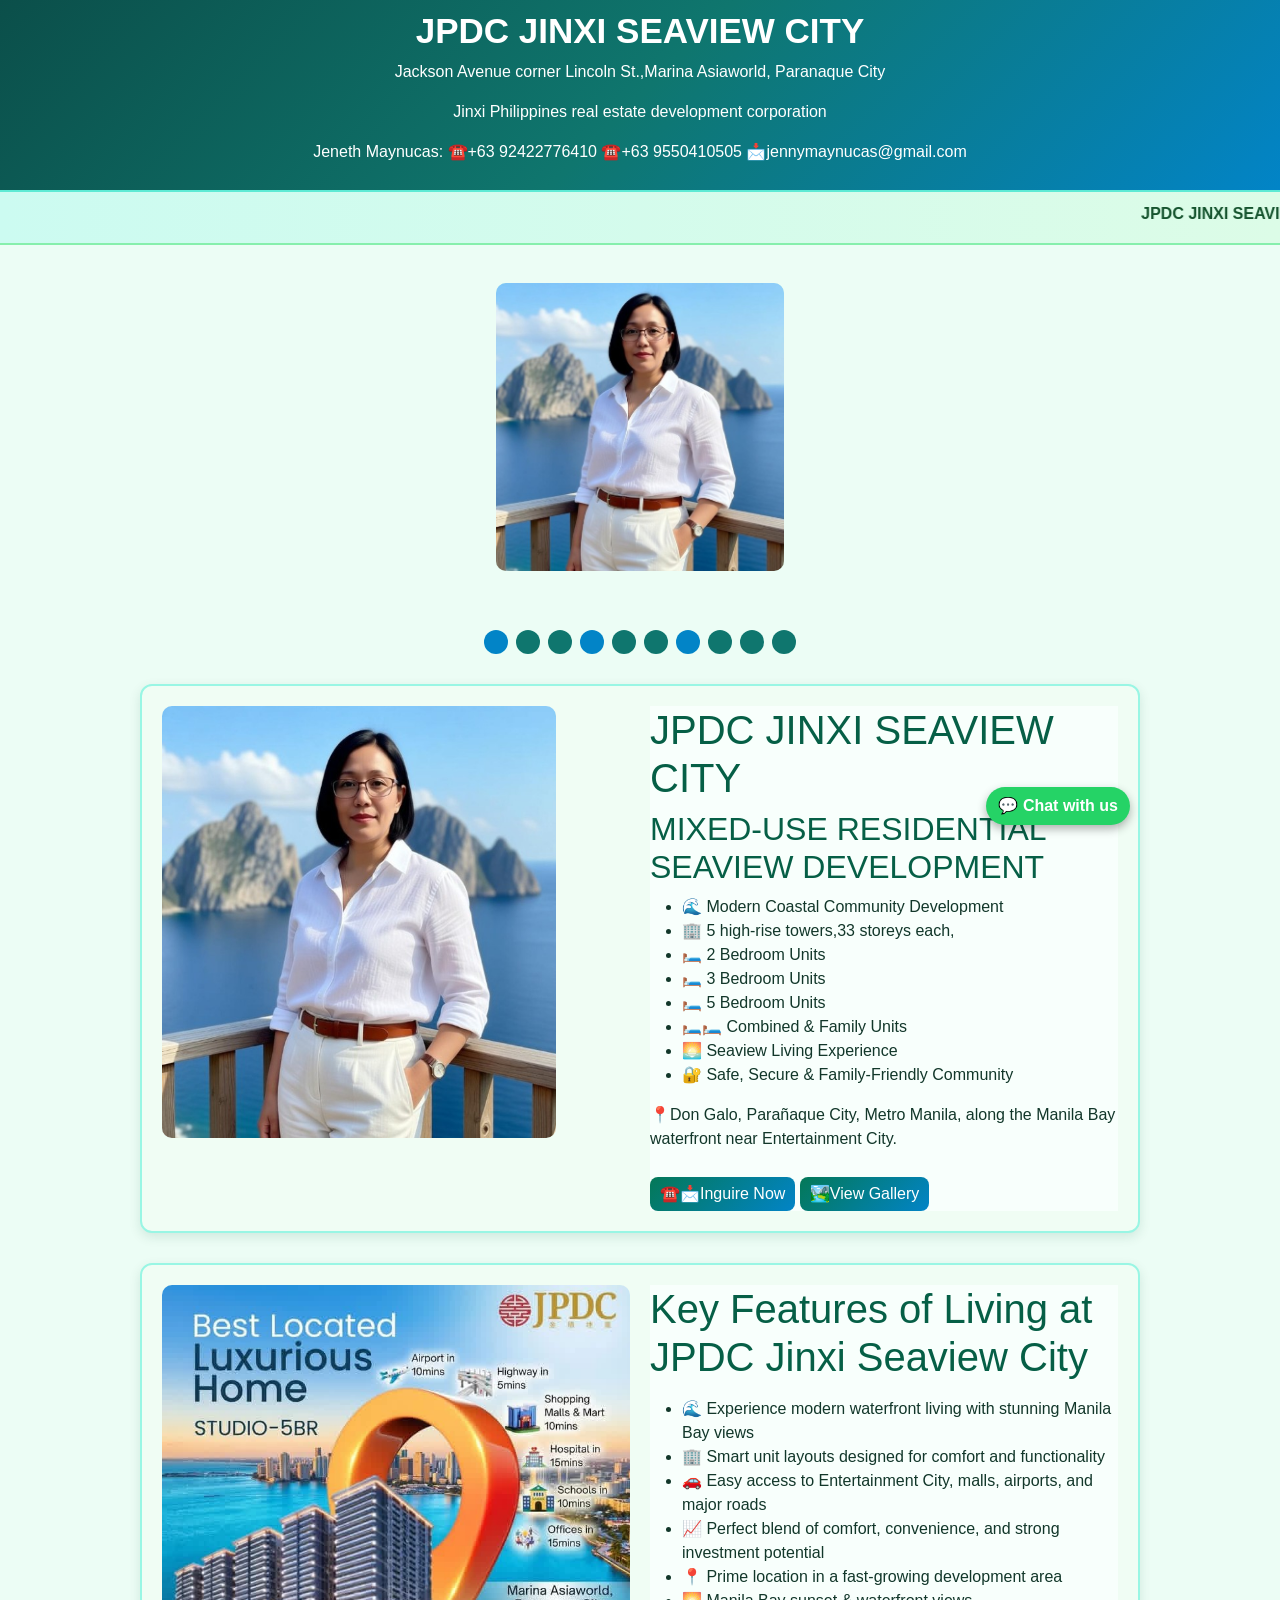
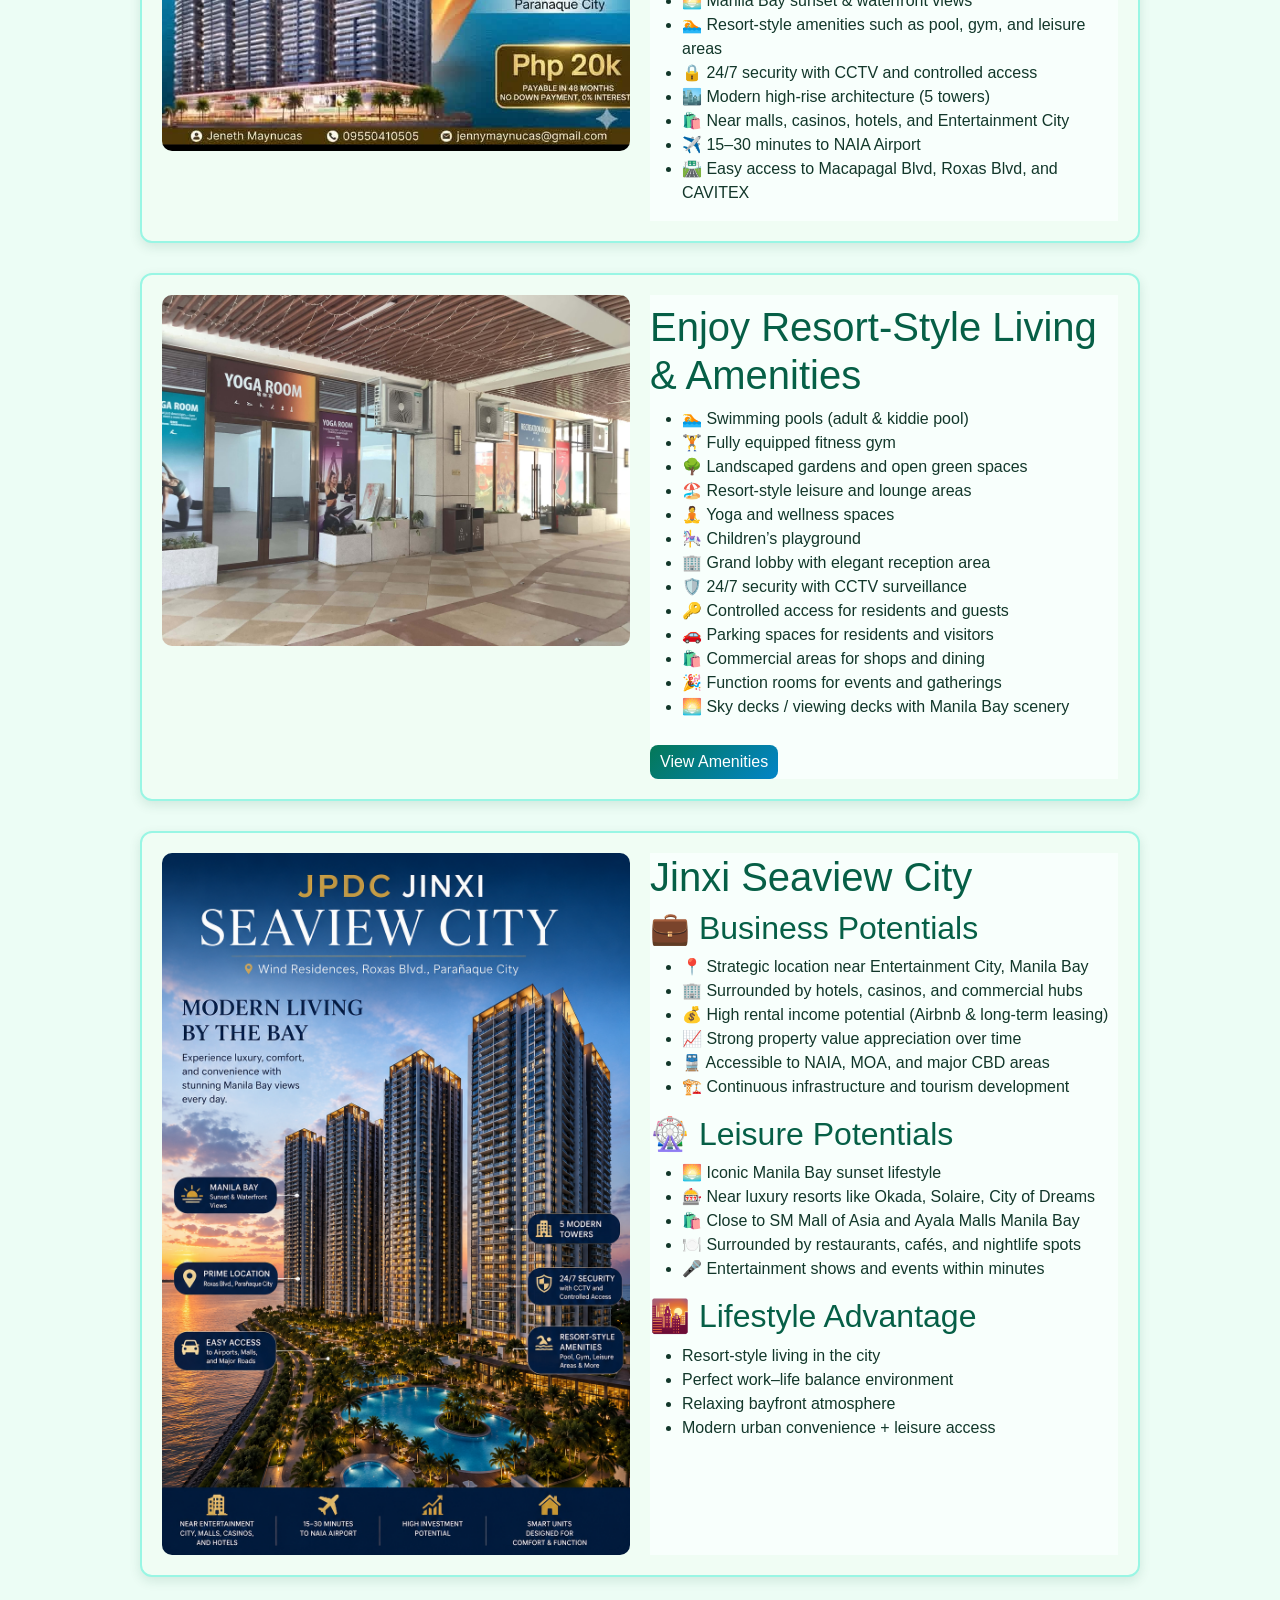
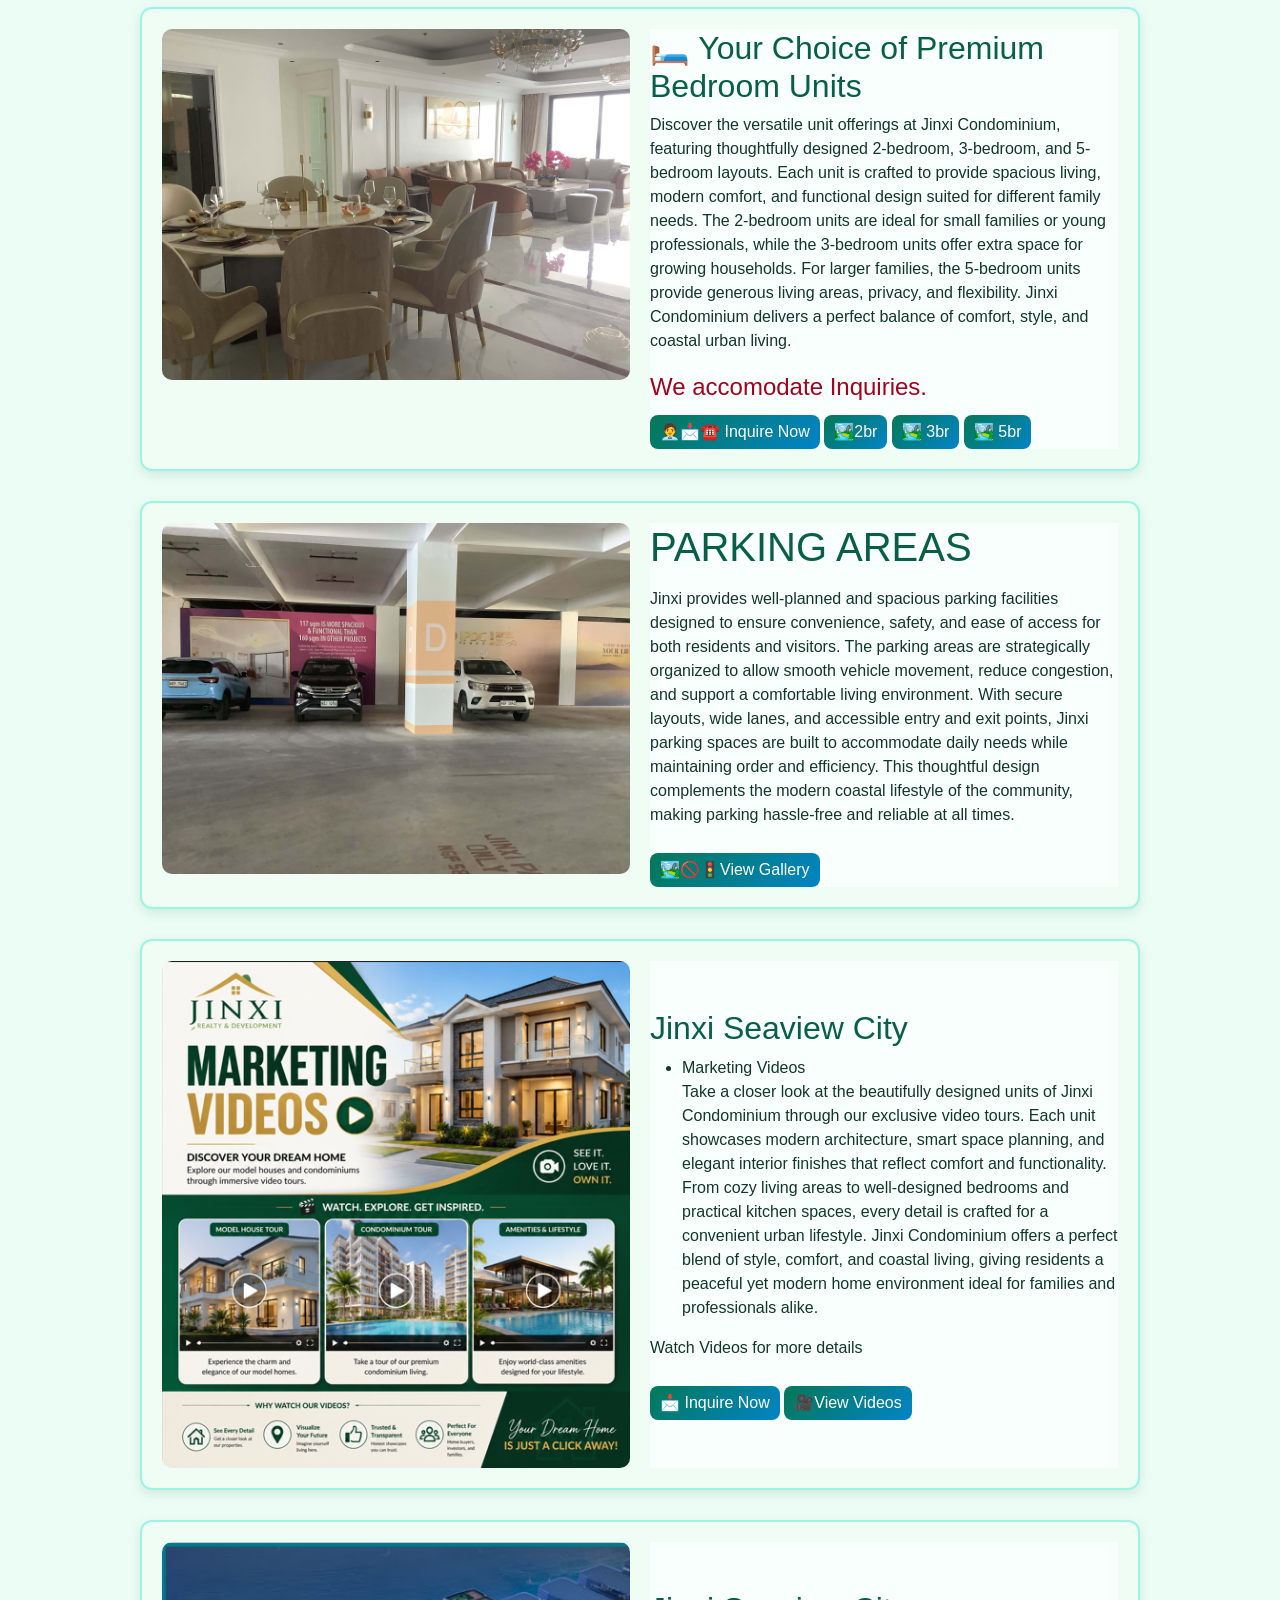
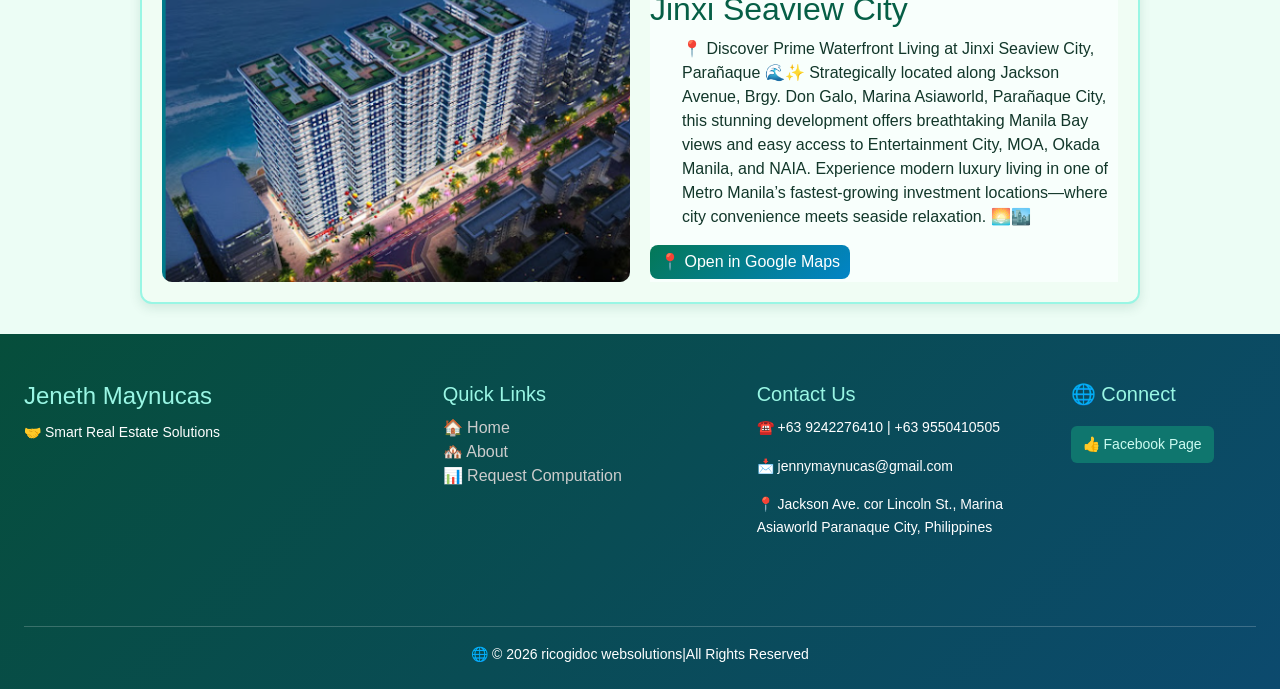
<file: index.html>
<!DOCTYPE html>
<html lang="en">

<head>
  <meta charset="UTF-8">
  <meta name="viewport" content="width=device-width, initial-scale=1.0">
  <title>JPDC JINXI SEAVIEW CITY</title>
  <meta name="description" content=" JPDC JINXI SEAVIEW CITY offers luxurious and modern condominium living with convenient access to schools, shopping malls, business centers, and major transport hubs.">
  <link href="https://cdn.jsdelivr.net/npm/bootstrap@5.3.0-alpha3/dist/css/bootstrap.min.css" rel="stylesheet"
    integrity="sha384-KK94CHFLLe+nY2dmCWGMq91rCGa5gtU4mk92HdvYe+M/SXH301p5ILy+dN9+nJOZ" crossorigin="anonymous">
  <!-- <link rel="stylesheet" href="./css/realty.css"> -->
  <link rel="stylesheet" href="./css/style.css">
  <link rel="preconnect" href="https://fonts.googleapis.com">
  <link rel="preconnect" href="https://fonts.gstatic.com" crossorigin>
  <link href="https://fonts.googleapis.com/css2?family=Libre+Baskerville:ital,wght@0,400..700;1,400..700&display=swap"
    rel="stylesheet">   
  <link href="https://fonts.googleapis.com/css2?family=Poppins:wght@300;400;600;700&display=swap" rel="stylesheet">
  <meta name="google-site-verification" content="2KJB1r6Ldr3nHKl6cuxeHVpYw_HBwt0GI1L3EmD-E-8" />

  <title>JPDC Jinxi Seaview City | Modern Condo Living</title>
<meta name="description" content="JPDC Jinxi Seaview City offers luxurious and modern condominium living near schools, malls, and transport hubs.">
<meta name="keywords" content="JPDC Jinxi Seaview City, condo in Marina Asiaworld Paranaque City, Philippines, Luxury, modern condo living">

<meta name="robots" content="index, follow">

</head>
<script>
  function toggleSections() {
    document.querySelector("header").classList.toggle("hide-section");
    document.querySelector("#promobutton").classList.toggle("hide-section");
  }
</script>

<body>
  <header>
    <h1 style="color: white; font-weight: bold;"><b>JPDC JINXI SEAVIEW CITY</b></h1>
    <p>Jackson Avenue corner Lincoln St.,Marina Asiaworld, Paranaque City</p>
    <p>Jinxi Philippines real estate development corporation</p>
    <p>Jeneth Maynucas: ☎️+63 92422776410 ☎️+63 9550410505  📩jennymaynucas@gmail.com</p>
  </header>

<div class="marquee">

  <marquee behavior="scroll" direction="left" scrollamount="6">

    <strong>JPDC JINXI SEAVIEW CITY</strong> — A modern coastal community thoughtfully designed for comfort, elegance, and luxury living by the sea.|

    📍 Strategically Located Near Major Roads, Commercial Areas & Essential Establishments |

    🛏️🏢 Beautifully designed and elegantly crafted units — perfect for growing families, smart investors, and modern lifestyle living. |

    🌅 Enjoy Relaxing Seaview Environment with Fresh Air & Peaceful Community Living |

    🛍️ Accessible to Schools, Markets, Transport Hubs, Churches & Business Centers |

    🚧 Fast-Growing Development Area with High Investment Potential |

    🔐 Safe, Secure & Family-Friendly Neighborhood with Future Community Amenities |

    🏙️ Ideal for those who want to enjoy a premium lifestyle — perfect for foreign investors, affluent buyers, OFWs, professionals, employees, and property investors seeking comfort, prestige, and long-term value.|

    📲 Reserve Your Future Home Today and Experience Coastal Living at JPDC JINXI SEAVIEW CITY

  </marquee>

</div>
    <!-- <nav>
      <a href="promo.html" class="inquire-btn" id="prmwbsaving">🌟PROMO W/BIG SAVINGS💰</a>
      <a href="video.html" class="inquire-btn">📹 Property Videos</a>
      <a href="contact.html" class="inquire-btn">📩 ☎️Contact Us</a>
    </nav> -->
  </div>

  <!-- <nav>
    <a href="promo.html" class="inquire-btn" id="prmwbsaving">🌟PROMO W/BIG SAVINGS💰</a>
    <a href="video.html" class="inquire-btn">📹 Property Videos</a>
    <a href="contact.html" class="inquire-btn">📩 ☎️Contact Us</a>
  </nav> -->

    <!-- ==============paragraph================= -->


    <div class="carousel-container">
      <a href="aguirre.html">
      <div class="carousel-track">   
        <img src="./pics/jenjen.jpg" class="slide">
        <img src="./pics/room.jpg" class="slide">
        <img src="./pics/1.jpg" class="slide">
        <img src="./pics/2.jpg" class="slide">
        <img src="./pics/3.jpg" class="slide">
        <img src="./pics/4.jpg" class="slide">
        <img src="./pics/5.jpg" class="slide">
        <img src="./pics/6.jpg" class="slide">
        <img src="./pics/jinxi 1.png" class="slide">
        <img src="./amenities/3.jpg" class="slide">
      </div>
      </a>
    </div>
    <!-- <div class="carousel-container">
      <div class="carousel-track">
        <img src="./k5.png" class="slide">
        <img src="./phirst.png" class="slide">
        <img src="./victoria/vc1.png" class="slide">
        <img src="./zelia/houseimage.png" class="slide">
        <img src="./westgov1&2/harris 1.png" class="slide">
        <img src="./liora/liora.jpg" class="slide">
        <img src="./kat5/k1.png" class="slide">
        <img src="./verdiana/1.jpg" class="slide">
        <img src="./paseoverde/1.png" class="slide">
  
          <a href="promo.html">
            <img src="your-image.jpg" alt="Promo">
          </a>
    
      </div>     
     </div>
     -->     
    
    <div class="toggle-switch">
      <button onclick="goToSlide(0)" class="dot active"></button>
      <button onclick="goToSlide(1)" class="dot"></button>
      <button onclick="goToSlide(2)" class="dot"></button>
      <button onclick="goToSlide(3)" class="dot active"></button>
      <button onclick="goToSlide(4)" class="dot"></button>
      <button onclick="goToSlide(5)" class="dot"></button>
      <button onclick="goToSlide(6)" class="dot active"></button>
      <button onclick="goToSlide(7)" class="dot"></button>
      <button onclick="goToSlide(8)" class="dot"></button>
      <button onclick="goToSlide(9)" class="dot"></button>
      
    </div>
    
      <!-- TOGGLE SWITCH / DOTS BELOW -->
      <!-- <div class="toggle-switch">
        <button onclick="showSlide(0)" class="dot active"></button>
        <button onclick="showSlide(1)" class="dot"></button>
        <button onclick="showSlide(2)" class="dot"></button>
      </div>
    </div> -->
<!-- ==============java=================== -->
    <!-- ============== JAVASCRIPT ============== -->
    
          <script>
              document.addEventListener("DOMContentLoaded", function () {

                let index = 0;
              const track = document.querySelector(".carousel-track");
              const slides = document.querySelectorAll(".slide");
              const dots = document.querySelectorAll(".dot");

              function update() {
                track.style.transform = `translateX(-${index * 100}%)`;

        dots.forEach(d => d.classList.remove("active"));
              dots[index].classList.add("active");
    }

              window.goToSlide = function(i) {
                index = i;
              update();
    }

    setInterval(() => {
                index++;
        if (index >= slides.length) index = 0;
              update();
    }, 3000);

});
</script>
  
<style>
<!-- ======================================= -->

/* Hide Header and Nav Smoothly */
header,
#promobutton {
  max-height: 500px;
  opacity: 1;
  overflow: hidden;
  transition: all 0.5s ease;
}

/* HEADER OCEAN + FOREST */
header {
  background: linear-gradient(135deg, #0b4f4a, #0f766e, #0284c7);
  color: white;
}

/* NAVIGATION */
#promobutton {
  background: #14532d;
}

/* BODY */
body {
  background: #ecfdf5;
  color: #12372a;
}

/* PROPERTY CONTAINERS */
.property-container {
  background: #f0fdf4;
  border: 2px solid #99f6e4;
  box-shadow: 0 4px 12px rgba(0, 80, 60, 0.12);
}

/* PROPERTY DETAILS */
.property-details {
  background: #f8fffc;
  color: #12372a;
}

.property-details h1,
.property-details h2 {
  color: #065f46;
}

/* LINKS / BUTTONS */
.inquire-btn {
  background: linear-gradient(135deg, #047857, #0284c7);
  color: white;
  border: none;
}

.inquire-btn:hover {
  background: linear-gradient(135deg, #065f46, #0369a1);
  color: white;
}

/* MARQUEE */
.marquee {
  background: linear-gradient(to right, #ccfbf1, #dcfce7);
  color: #14532d;
  border-top: 2px solid #5eead4;
  border-bottom: 2px solid #86efac;
}

/* CAROUSEL */
.carousel-container {
  background: #d1fae5;
}

/* DOTS */
.dot {
  background: #0f766e;
}

.dot.active {
  background: #0284c7;
}

/* HERO SECTION */
.hero {
  background: linear-gradient(rgba(6, 95, 70, 0.7),
      rgba(2, 132, 199, 0.7));
  color: white;
}

/* FOOTER */
.footer-dark {
  background: linear-gradient(135deg, #064e3b, #0c4a6e);
  color: white;
}

.footer-dark h4,
.footer-dark h5 {
  color: #99f6e4;
}

.footer-dark a {
  color: #ccfbf1;
}

.footer-dark a:hover {
  color: #ffffff;
}

/* SOCIAL BUTTON */
.social-btn {
  background: #0f766e;
  color: white;
}

.social-btn:hover {
  background: #0284c7;
}

/* TOGGLE BUTTON */
.toggle-btn {
  background: #14532d;
  color: white;
}

.toggle-btn:hover {
  background: #0284c7;
}

/* Hidden State */
.hide-section {
  max-height: 0;
  opacity: 0;
  padding: 0 !important;
  margin: 0 !important;
}


<!-- ========================================== -->

/* Hide Header and Nav Smoothly */
header,
#promobutton {
  max-height: 500px;
  opacity: 1;
  overflow: hidden;
  transition: all 0.5s ease;
}

/* Hidden State */
.hide-section {
  max-height: 0;
  opacity: 0;
  padding: 0 !important;
  margin: 0 !important;
}

/* Toggle Button */
.toggle-btn {
  position: fixed;
  top: 10px;
  right: 10px;
  background: #1e3a8a;
  color: white;
  border: none;
  padding: 10px 15px;
  border-radius: 8px;
  cursor: pointer;
  z-index: 9999;
  font-weight: bold;
}

.toggle-btn:hover {
  background: #2563eb;
} 

<!-- ✅ FIXED STYLE INCLUDING WHATSAPP -->

    header,
    #promobutton {
      max-height: 500px;
      opacity: 1;
      overflow: hidden;
      transition: all 0.5s ease;
    }

    .hide-section {
      max-height: 0;
      opacity: 0;
      padding: 0 !important;
      margin: 0 !important;
    }

    .toggle-btn {
      position: fixed;
      top: 10px;
      right: 10px;
      background: #1e3a8a;
      color: white;
      border: none;
      padding: 10px 15px;
      border-radius: 8px;
      cursor: pointer;
      z-index: 9999;
      font-weight: bold;
    }

    .toggle-btn:hover {
      background: #2563eb;
    }

    /* ✅ WHATSAPP FIX */
    .chat-btn {
      position: fixed;
      bottom: 75px;
      right: 150px;
      background: #25D366;
      color: white;
      padding: 7px 12px;
      border-radius: 50px;
      font-weight: bold;
      text-decoration: none;
      z-index: 99999;
      box-shadow: 0 4px 10px rgba(0, 0, 0, 0.3);
    }

    .chat-btn:hover {
      background: #1ebe5d;
    }
<!-- ==================whatsApp======= -->

  </style>
    
    

    <!-- ================Java use to run slide==================== -->
        

      <!-- PROPERTY 1 -->
      <div id="property-list" class="property-container">
        <div class="property-image">
          <!-- <img src="./pics/jenn2.png" alt="Property 1"> -->
          <img src="./pics/jenjen.jpg" style="width:4.1in; height:4.5in;" alt="Property 1">
        </div>
        <div class="property-details">
            <h1>JPDC JINXI SEAVIEW CITY</h1>            
            <h2>MIXED-USE RESIDENTIAL SEAVIEW DEVELOPMENT</h2>            
            <ul>
              <li>🌊 Modern Coastal Community Development</li>
              <li>🏢 5 high-rise towers,33 storeys each,</li>
              <li>🛏️ 2 Bedroom Units</li>
              <li>🛏️ 3 Bedroom Units</li>
              <li>🛏️ 5 Bedroom Units</li>
              <li>🛏️🛏️ Combined & Family Units</li>
              <li>🌅 Seaview Living Experience</li>
              <li>🔐 Safe, Secure & Family-Friendly Community</li>
            </ul>
          <p class="description">📍Don Galo, Parañaque City, Metro Manila, along the Manila Bay waterfront near Entertainment City.</p>
          <a href="contact.html" class="inquire-btn">☎️📩Inguire Now</a>
          <a href="gallery.html" class="inquire-btn">🏞️View Gallery</a>
        </div>
      </div>  

      <!-- =======1A PROPERTY ======= -->
       <div id="property-list" class="property-container">       
        <div class="property-image">
          <img src="./pics/6.jpg" alt="Property 1">
        </div>
        <div class="property-details">

    <h1>Key Features of Living at JPDC Jinxi Seaview City</h1>
    
    <p>
      <ul>
        <li>🌊 Experience modern waterfront living with stunning Manila Bay views</li>
        <li>🏢 Smart unit layouts designed for comfort and functionality</li>
        <li>🚗 Easy access to Entertainment City, malls, airports, and major roads</li>
        <li>📈 Perfect blend of comfort, convenience, and strong investment potential</li>
        <li>📍 Prime location in a fast-growing development area</li>
        <li>🌅 Manila Bay sunset & waterfront views</li>
        <li>🏊 Resort-style amenities such as pool, gym, and leisure areas</li>
        <li>🔒 24/7 security with CCTV and controlled access</li>
        <li>🏙️ Modern high-rise architecture (5 towers)</li>
        <li>🛍️ Near malls, casinos, hotels, and Entertainment City</li>
        <li>✈️ 15–30 minutes to NAIA Airport</li>
        <li>🛣️ Easy access to Macapagal Blvd, Roxas Blvd, and CAVITEX</li>
      </ul>
    </p>
        </div>
      </div>
      
    
      <!-- PROPERTY 2 -->
      <div class="property-container">
        <div class="property-image">
          <img src="./amenities/3.jpg" alt="Property 2">
        </div>
        <div class="property-details">
          <h1><h1>Enjoy Resort-Style Living & Amenities</h1></h1> 
          <ul class="amenities">
            <li>🏊 Swimming pools (adult & kiddie pool)</li>
            <li>🏋️ Fully equipped fitness gym</li>
            <li>🌳 Landscaped gardens and open green spaces</li>
            <li>🏖️ Resort-style leisure and lounge areas</li>
            <li>🧘 Yoga and wellness spaces</li>
            <li>🎠 Children’s playground</li>
            <li>🏢 Grand lobby with elegant reception area</li>
            <li>🛡️ 24/7 security with CCTV surveillance</li>
            <li>🔑 Controlled access for residents and guests</li>
            <li>🚗 Parking spaces for residents and visitors</li>
            <li>🛍️ Commercial areas for shops and dining</li>
            <li>🎉 Function rooms for events and gatherings</li>
            <li>🌅 Sky decks / viewing decks with Manila Bay scenery</li>
          </ul>
        <a href="amenities1.html" class="inquire-btn">View Amenities</a>
        </div>
      </div>
    
      <!-- PROPERTY 4 -->
      <div class="property-container">
        <div class="property-image">
          <img src="./pics/jinxi 1.png" alt="Property 2">
        </div>
        <div class="property-details">
          <h1>Jinxi Seaview City</h1>
          
          <h2>💼 Business Potentials</h2>
          <ul>
            <li>📍 Strategic location near Entertainment City, Manila Bay</li>
            <li>🏢 Surrounded by hotels, casinos, and commercial hubs</li>
            <li>💰 High rental income potential (Airbnb & long-term leasing)</li>
            <li>📈 Strong property value appreciation over time</li>
            <li>🚆 Accessible to NAIA, MOA, and major CBD areas</li>
            <li>🏗️ Continuous infrastructure and tourism development</li>
          </ul>
          
          <h2>🎡 Leisure Potentials</h2>
          <ul>
            <li>🌅 Iconic Manila Bay sunset lifestyle</li>
            <li>🎰 Near luxury resorts like Okada, Solaire, City of Dreams</li>
            <li>🛍️ Close to SM Mall of Asia and Ayala Malls Manila Bay</li>
            <li>🍽️ Surrounded by restaurants, cafés, and nightlife spots</li>
            <li>🎤 Entertainment shows and events within minutes</li>
          </ul>
          
          <h2>🌇 Lifestyle Advantage</h2>
          <ul>
            <li>Resort-style living in the city</li>
            <li>Perfect work–life balance environment</li>
            <li>Relaxing bayfront atmosphere</li>
            <li>Modern urban convenience + leisure access</li>
          </ul>
        </div>
      </div>
     
      <!-- PROPERTY 8 -->
        <div class="property-container">
        <div class="property-image">
          <img src="./5br/6.jpg" alt="Property 7">
        </div>
        <div class="property-details">
          <h2>🛏️ Your Choice of Premium Bedroom Units</h2>
          <p>
            Discover the versatile unit offerings at Jinxi Condominium, featuring thoughtfully designed 2-bedroom, 3-bedroom, and
            5-bedroom layouts. Each unit is crafted to provide spacious living, modern comfort, and functional design suited for
            different family needs. The 2-bedroom units are ideal for small families or young professionals, while the 3-bedroom
            units offer extra space for growing households. For larger families, the 5-bedroom units provide generous living
            areas, privacy, and flexibility. Jinxi Condominium delivers a perfect balance of comfort, style, and coastal urban
            living.
          </p>


          <p class="description" style="color: #a10320; font-size:x-large; margin: 0%;">We accomodate Inquiries.</p>
          <a href="contact.html" class="inquire-btn">🧑‍💼📩☎️ Inquire Now</a>
          <a href="2br.html" class="inquire-btn">🏞️2br</a>
          <a href="3br.html" class="inquire-btn">🏞️ 3br</a>
          <a href="5b.html" class="inquire-btn">🏞️ 5br</a>
        </div>
      </div>   

      <!-- PROPERTY VIDEO -->

      <!-- ===========Parking================ -->
        <div id="property-list" class="property-container">
          <div class="property-image">
            <img src="./parking/6.jpg" alt="Property 1">
          </div>
          <div class="property-details">
        
            <h1>PARKING AREAS</h1>
            <p>
            <p>
              Jinxi provides well-planned and spacious parking facilities designed to ensure convenience, safety, and ease of access
              for both residents and visitors. The parking areas are strategically organized to allow smooth vehicle movement,
              reduce congestion, and support a comfortable living environment. With secure layouts, wide lanes, and accessible entry
              and exit points, Jinxi parking spaces are built to accommodate daily needs while maintaining order and efficiency.
              This thoughtful design complements the modern coastal lifestyle of the community, making parking hassle-free and
              reliable at all times.
            </p>
            </p>
      <a href="parking.html" class="inquire-btn">🏞️🚫🚦View Gallery</a>
          </div>
        </div>

      <!-- ===============parking=============== -->

      <div class="property-container">
        <div class="property-image">
          <img src="./pics/videoimage.png" alt="Property 7">
        </div>
        <div class="property-details">
          <br>
          <br>
      
          <h2>Jinxi Seaview City</h2>
          <!-- <p class="price">₱3,200,0</p> -->
          <ul>
            <li>Marketing Videos</li>
            <p>
              Take a closer look at the beautifully designed units of Jinxi Condominium through our exclusive video tours. Each unit
              showcases modern architecture, smart space planning, and elegant interior finishes that reflect comfort and
              functionality. From cozy living areas to well-designed bedrooms and practical kitchen spaces, every detail is crafted
              for a convenient urban lifestyle. Jinxi Condominium offers a perfect blend of style, comfort, and coastal living,
              giving residents a peaceful yet modern home environment ideal for families and professionals alike.
            </p>
          </ul>
          <p class="description">Watch Videos for more details</p>
          <a href="contact.html" class="inquire-btn">📩 Inquire Now</a>
          <a href="video.html" class="inquire-btn">🎥View Videos</a>
        </div>
      </div>


  <div class="property-container">
        <div class="property-image">
          <img src="./googleimage.png" alt="Property 7">
        </div>
        <div class="property-details">
          <br>
          <br>
      
          <h2>Jinxi Seaview City</h2>
          <!-- <p class="price">₱3,200,0</p> -->
          <ul>
            <p>
            📍 Discover Prime Waterfront Living at Jinxi Seaview City, Parañaque 🌊✨
            Strategically located along Jackson Avenue, Brgy. Don Galo, Marina Asiaworld, Parañaque City, this stunning development
            offers breathtaking Manila Bay views and easy access to Entertainment City, MOA, Okada Manila, and NAIA.
            
            Experience modern luxury living in one of Metro Manila’s fastest-growing investment locations—where city convenience
            meets seaside relaxation. 🌅🏙️
            </p>
          </ul>
          <a href="https://www.google.com/maps/search/?api=1&query=Jinxi+Seaview+City+Philippines"
   target="_blank"
   class="map-btn"
   style="
        background: linear-gradient(135deg, #047857, #0284c7);
        color: white;
        border: none;
        padding: 5px 10px;
        border-radius: 8px;
        text-decoration: none;
        display: inline-block;
   ">
   📍 Open in Google Maps
</a>
        </div>
      </div>


  <!-- <div class="hero">
    <h1>Jinxi Seaview City — Your Dream Home Awaits</h1>
  </div> -->
  <!-- Footer -->
</div>  

<footer id="footer" class="footer-dark">

  <div class="container-fluid px-4">

    <div class="row py-5">

      <!-- BRAND / ABOUT -->
      <div class="col-md-4 mb-4">
        <h4>Jeneth Maynucas</h4>
        <p>
        🤝 Smart Real Estate Solutions
        </p>
      </div>

      <!-- QUICK LINKS -->
      <div class="col-md-3 mb-4">
        <h5>Quick Links</h5>
        <ul class="nav flex-column">
          <li class="nav-item">
            <a href="index.html" class="nav-link p-0">🏠 Home</a>
          </li>
          <li class="nav-item">
            <a href="about.html" class="nav-link p-0">🏘️ About</a>
          </li>
          <li class="nav-item">
            <a href="contact.html" class="nav-link p-0">📊 Request Computation</a>
          </li>
        </ul>
      </div>

      <!-- CONTACT DETAILS -->
      <div class="col-md-3 mb-4">
        <h5>Contact Us</h5>
        <p>☎️ +63 9242276410 | +63 9550410505</p>
        <p>📩 jennymaynucas@gmail.com</p>
        <p>📍 Jackson Ave. cor Lincoln St., Marina Asiaworld Paranaque City, Philippines</p>
      </div>

      <!-- SOCIAL MEDIA -->
      <div class="col-md-2 col-12 mb-4 text-center text-md-start">
        <h5>🌐 Connect</h5>

        <a href="https://www.facebook.com/share/1AC5JEHeYS/" target="_blank" class="social-btn">
          👍 Facebook Page
        </a>
      </div>

    </div>

    <!-- COPYRIGHT -->
    <div class="text-center border-top pt-3 pb-2">
      <p>🌐 © 2026 ricogidoc websolutions|All Rights Reserved</p>
    </div>

  </div>

</footer>
  <a href="https://api.whatsapp.com/send?phone=639550410505&text=Hello%20I%27m%20interested%20in%20JPDC JINXI SEAVIEW CITY %20Marina Asia Wold%C3%B1as%20 %20%20"
   onclick="window.open(this.href,'_blank'); return false;"
   class="chat-btn">
  💬 Chat with us
</a>
  
<script>
  const menuToggle = document.getElementById('menuToggle');
  const navLinks = document.getElementById('navLinks');

  if (menuToggle && navLinks) {
    menuToggle.addEventListener('click', () => {
      navLinks.classList.toggle('active');
    });
  }
</script>

</body>
</html>
</file>
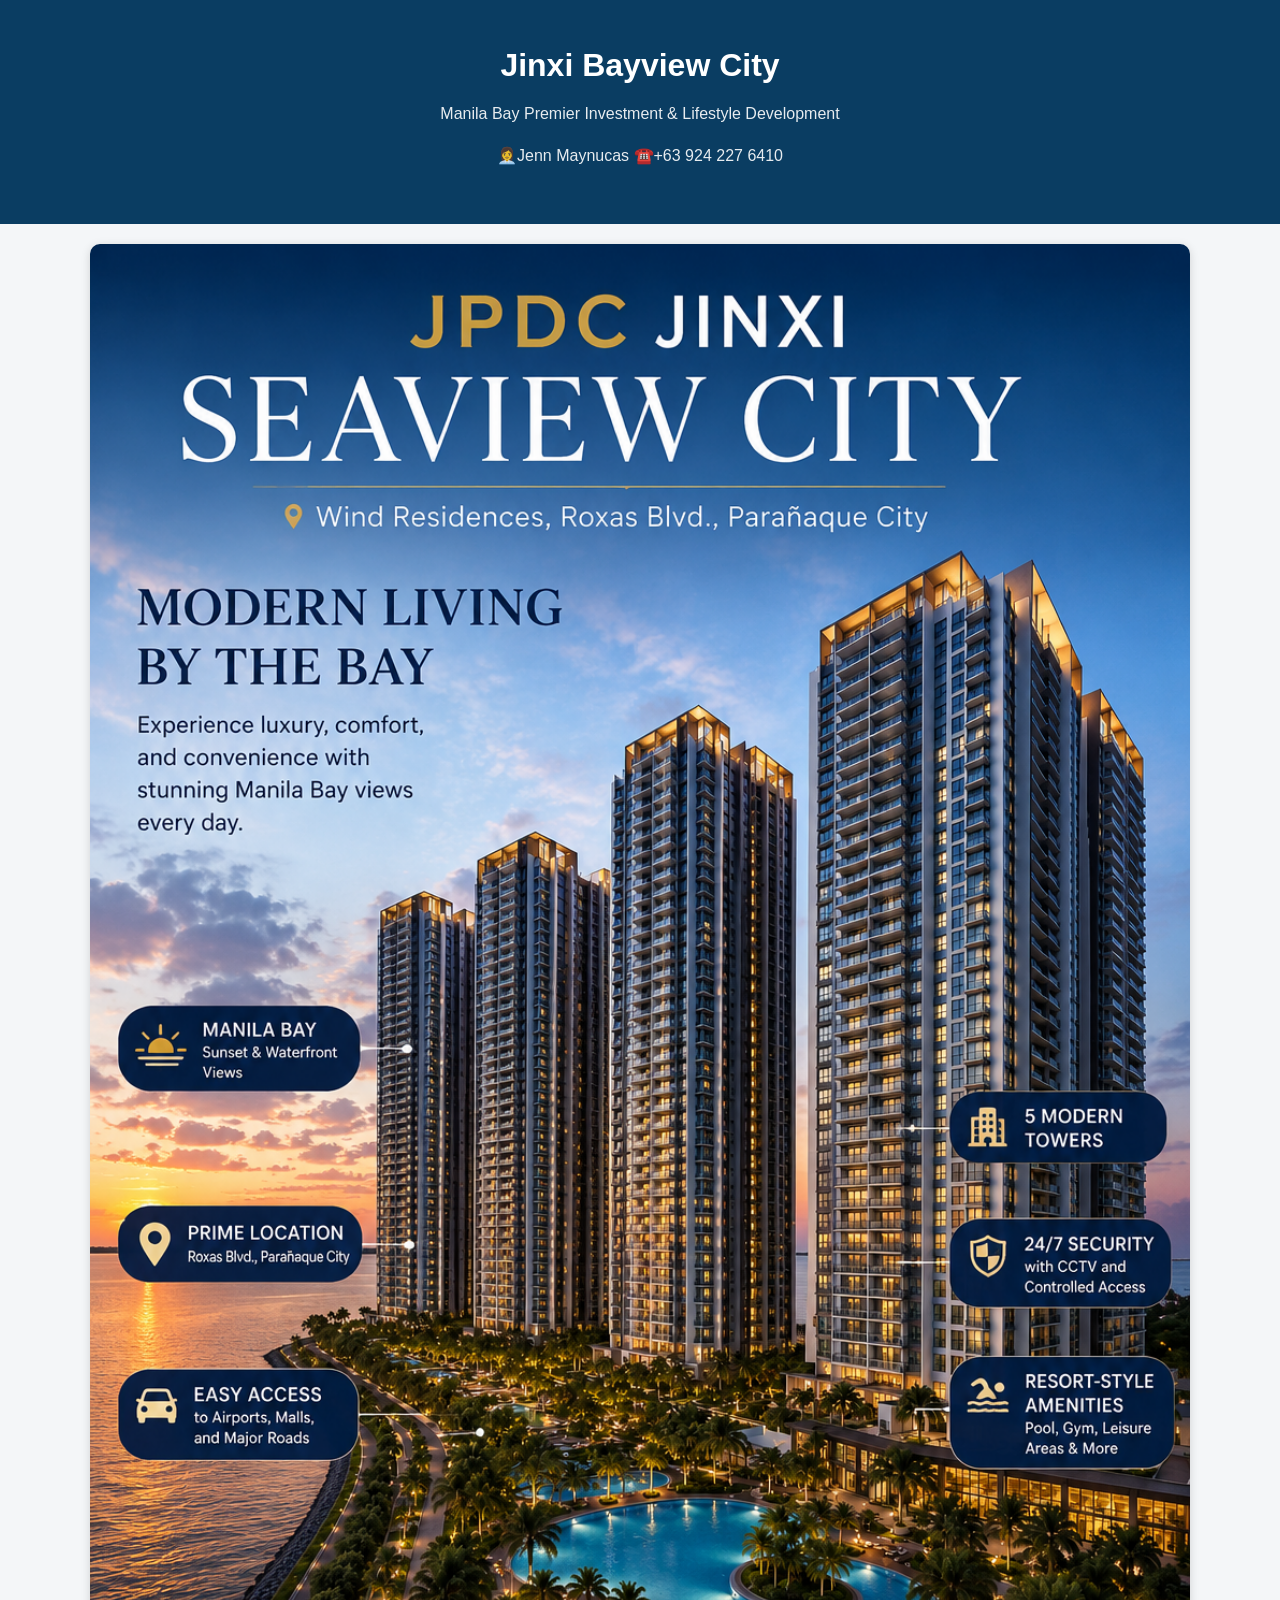
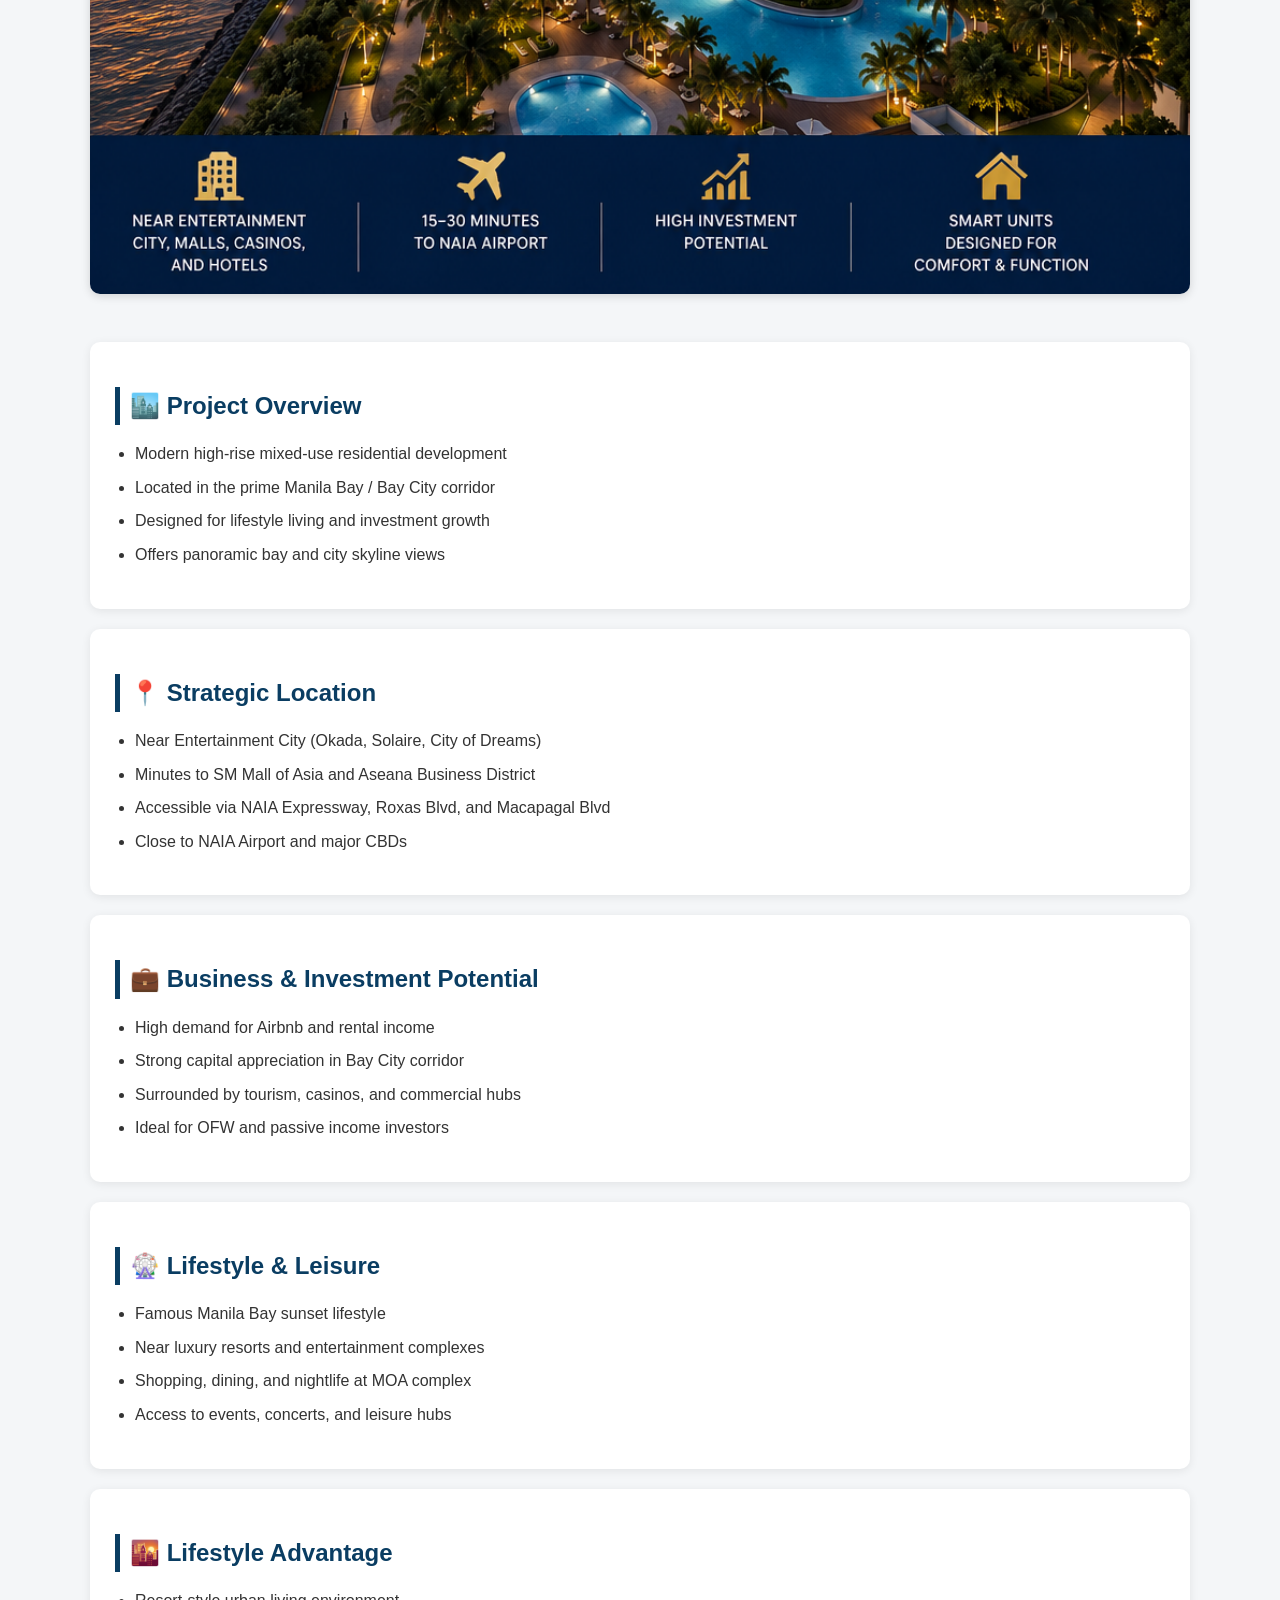
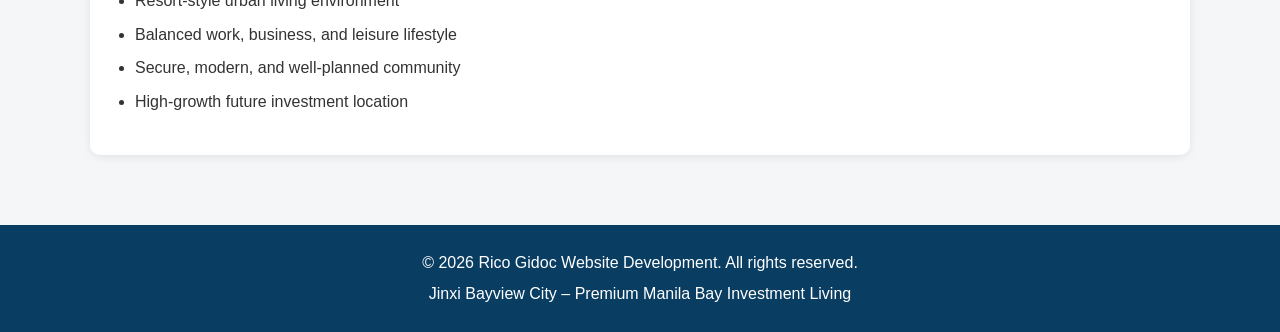
<file: about.html>
<!DOCTYPE html>
<html lang="en">

<head>
    <meta charset="UTF-8">
    <meta name="viewport" content="width=device-width, initial-scale=1.0">
    <title>Jinxi Bayview City | Manila Bay Investment Living</title>

    <style>
        body {
            font-family: Arial, sans-serif;
            margin: 0;
            padding: 0;
            background: #f4f6f8;
            color: #333;
            line-height: 1.6;
        }

        header {
            background: #0a3d62;
            color: #fff;
            padding: 40px 20px;
            text-align: center;
        }

        header h1 {
            margin: 0;
            font-size: 32px;
        }

        header p {
            margin-top: 10px;
            font-size: 16px;
            opacity: 0.9;
        }

        .container {
            max-width: 1100px;
            margin: auto;
            padding: 20px;
        }

        .main-img {
            width: 100%;
            height: auto;
            border-radius: 10px;
            margin-bottom: 20px;
            box-shadow: 0 2px 10px rgba(0, 0, 0, 0.15);
        }

        .card {
            background: #fff;
            margin: 20px 0;
            padding: 25px;
            border-radius: 10px;
            box-shadow: 0 2px 10px rgba(0, 0, 0, 0.08);
        }

        h2 {
            color: #0a3d62;
            margin-bottom: 10px;
            border-left: 5px solid #0a3d62;
            padding-left: 10px;
        }

        ul {
            padding-left: 20px;
        }

        ul li {
            margin-bottom: 8px;
        }

        footer {
            text-align: center;
            padding: 20px;
            background: #0a3d62;
            color: #fff;
            margin-top: 30px;
        }

        footer p {
            margin: 5px 0;
        }
    </style>

</head>

<body>

    <header>
        <h1>Jinxi Bayview City</h1>
        <p>Manila Bay Premier Investment & Lifestyle Development</p>
        <p>👩‍💼Jenn Maynucas ☎️+63 924 227 6410</p>
    </header>

    <div class="container">

        <img src="./pics/jinxi 1.png" alt="Jinxi Bayview City" class="main-img">

        <div class="card">
            <h2>🏙️ Project Overview</h2>
            <ul>
                <li>Modern high-rise mixed-use residential development</li>
                <li>Located in the prime Manila Bay / Bay City corridor</li>
                <li>Designed for lifestyle living and investment growth</li>
                <li>Offers panoramic bay and city skyline views</li>
            </ul>
        </div>

        <div class="card">
            <h2>📍 Strategic Location</h2>
            <ul>
                <li>Near Entertainment City (Okada, Solaire, City of Dreams)</li>
                <li>Minutes to SM Mall of Asia and Aseana Business District</li>
                <li>Accessible via NAIA Expressway, Roxas Blvd, and Macapagal Blvd</li>
                <li>Close to NAIA Airport and major CBDs</li>
            </ul>
        </div>

        <div class="card">
            <h2>💼 Business & Investment Potential</h2>
            <ul>
                <li>High demand for Airbnb and rental income</li>
                <li>Strong capital appreciation in Bay City corridor</li>
                <li>Surrounded by tourism, casinos, and commercial hubs</li>
                <li>Ideal for OFW and passive income investors</li>
            </ul>
        </div>

        <div class="card">
            <h2>🎡 Lifestyle & Leisure</h2>
            <ul>
                <li>Famous Manila Bay sunset lifestyle</li>
                <li>Near luxury resorts and entertainment complexes</li>
                <li>Shopping, dining, and nightlife at MOA complex</li>
                <li>Access to events, concerts, and leisure hubs</li>
            </ul>
        </div>

        <div class="card">
            <h2>🌇 Lifestyle Advantage</h2>
            <ul>
                <li>Resort-style urban living environment</li>
                <li>Balanced work, business, and leisure lifestyle</li>
                <li>Secure, modern, and well-planned community</li>
                <li>High-growth future investment location</li>
            </ul>
        </div>

    </div>

    <footer>
        <p>© 2026 Rico Gidoc Website Development. All rights reserved.</p>
        <p>Jinxi Bayview City – Premium Manila Bay Investment Living</p>
    </footer>

</body>

</html>
</file>
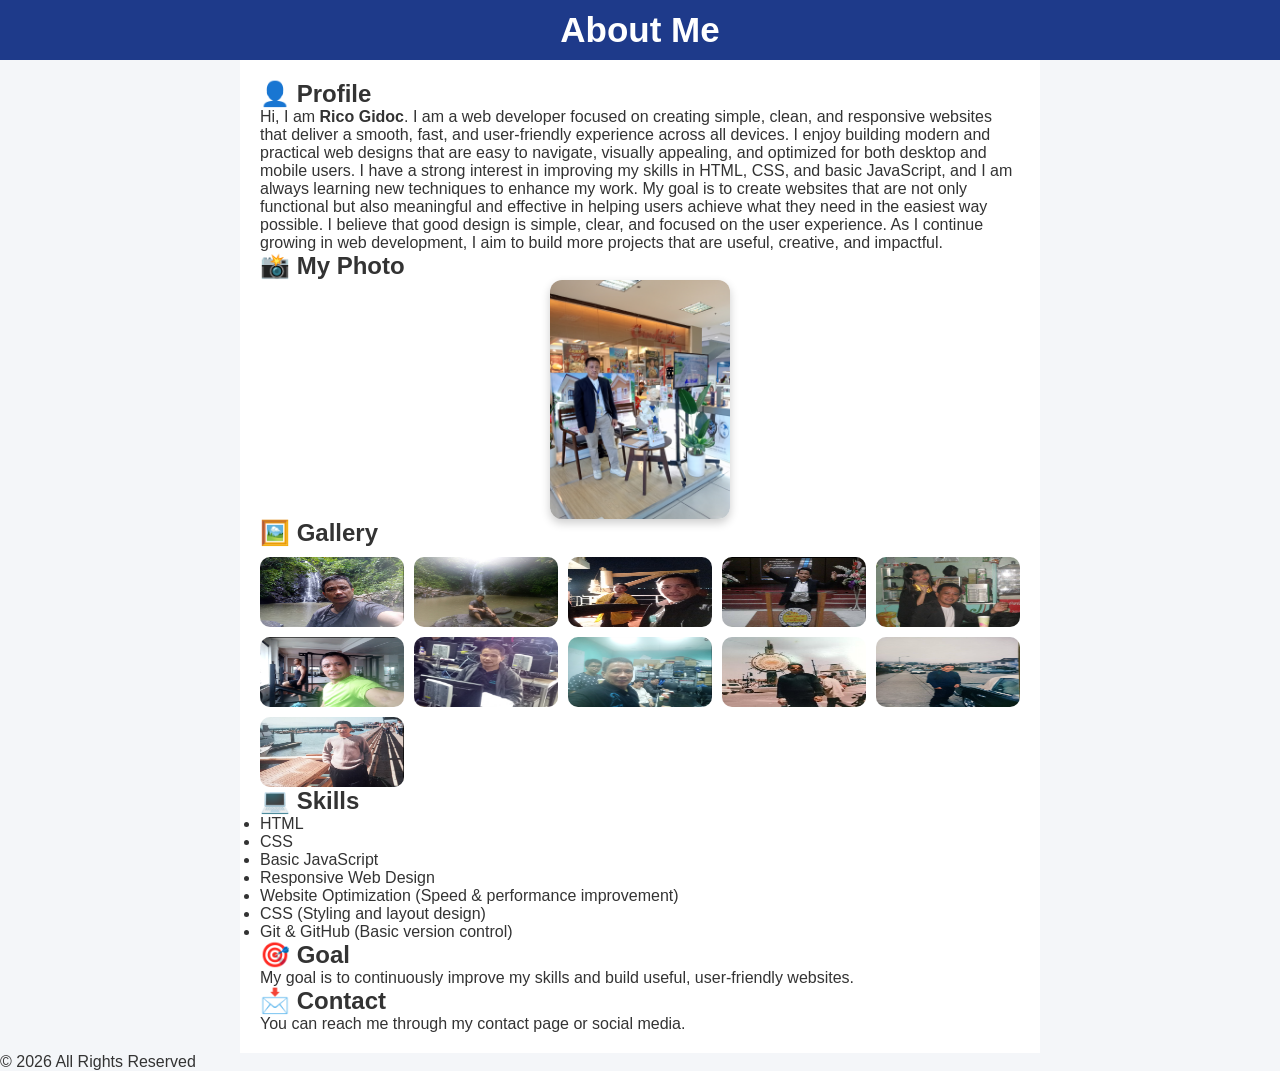
<file: developer.html>
<!DOCTYPE html>
<html lang="en">

<head>
    <meta charset="UTF-8" />
    <meta name="viewport" content="width=device-width, initial-scale=1.0" />
    <title>About Developer</title>
    <link rel="stylesheet" href="./css/style.css">
</head>

<body>

    <header>
        <h1>About Me</h1>
    </header>

    <main class="container">

        <section class="card">
            <h2>👤 Profile</h2>
            <p>
            Hi, I am <b>Rico Gidoc</b>. I am a web developer focused on creating simple, clean, and responsive websites that deliver
            a smooth, fast, and user-friendly experience across all devices. I enjoy building modern and practical web designs that
            are easy to navigate, visually appealing, and optimized for both desktop and mobile users. I have a strong interest in
            improving my skills in HTML, CSS, and basic JavaScript, and I am always learning new techniques to enhance my work.
            
            My goal is to create websites that are not only functional but also meaningful and effective in helping users achieve
            what they need in the easiest way possible. I believe that good design is simple, clear, and focused on the user
            experience. As I continue growing in web development, I aim to build more projects that are useful, creative, and
            impactful.
            </p>
        </section>

        <!-- PROFILE IMAGE -->
        <section class="card">
            <h2>📸 My Photo</h2>
            <img src="./developer pic/rico.jpg" alt="Rico Gidoc" class="profile-img">
        </section>

        <!-- IMAGE GALLERY -->
        <section class="card">
            <h2>🖼️ Gallery</h2>
            <div class="gallery">
                <img src="./developer pic/1.PNG" alt="Image 1">
                <img src="./developer pic/2.jpg" alt="Image 2">
                <img src="./developer pic/3.png" alt="Image 3">
                <img src="./developer pic/5.png" alt="Image 4">
                <img src="./developer pic/9.jpg" alt="Image 5">
                <img src="./developer pic/13.jpg" alt="Image 6">
                <img src="./developer pic/14.png" alt="Image 7">
                <img src="./developer pic/15.png" alt="Image 8">
                <img src="./developer pic/16.jpg" alt="Image 9">
                <img src="./developer pic/17.png" alt="Image 10">
                <img src="./developer pic/18.png" alt="Image 11">
            </div>
        </section>

        <section class="card">
            <h2>💻 Skills</h2>
            <ul>
                <li>HTML</li>
                <li>CSS</li>
                <li>Basic JavaScript</li>
                <li>Responsive Web Design</li>
                <li>Website Optimization (Speed & performance improvement)</li>
                <li>CSS (Styling and layout design)</li>
                <li>Git & GitHub (Basic version control)</li
            </ul>
        </section>

        <section class="card">
            <h2>🎯 Goal</h2>
            <p>
                My goal is to continuously improve my skills and build useful, user-friendly websites.
            </p>
        </section>

        <section class="card">
            <h2>📩 Contact</h2>
            <p>You can reach me through my contact page or social media.</p>
        </section>

    </main>

    <footer>
        <p>© 2026 All Rights Reserved</p>
    </footer>

</body>

</html>
</file>
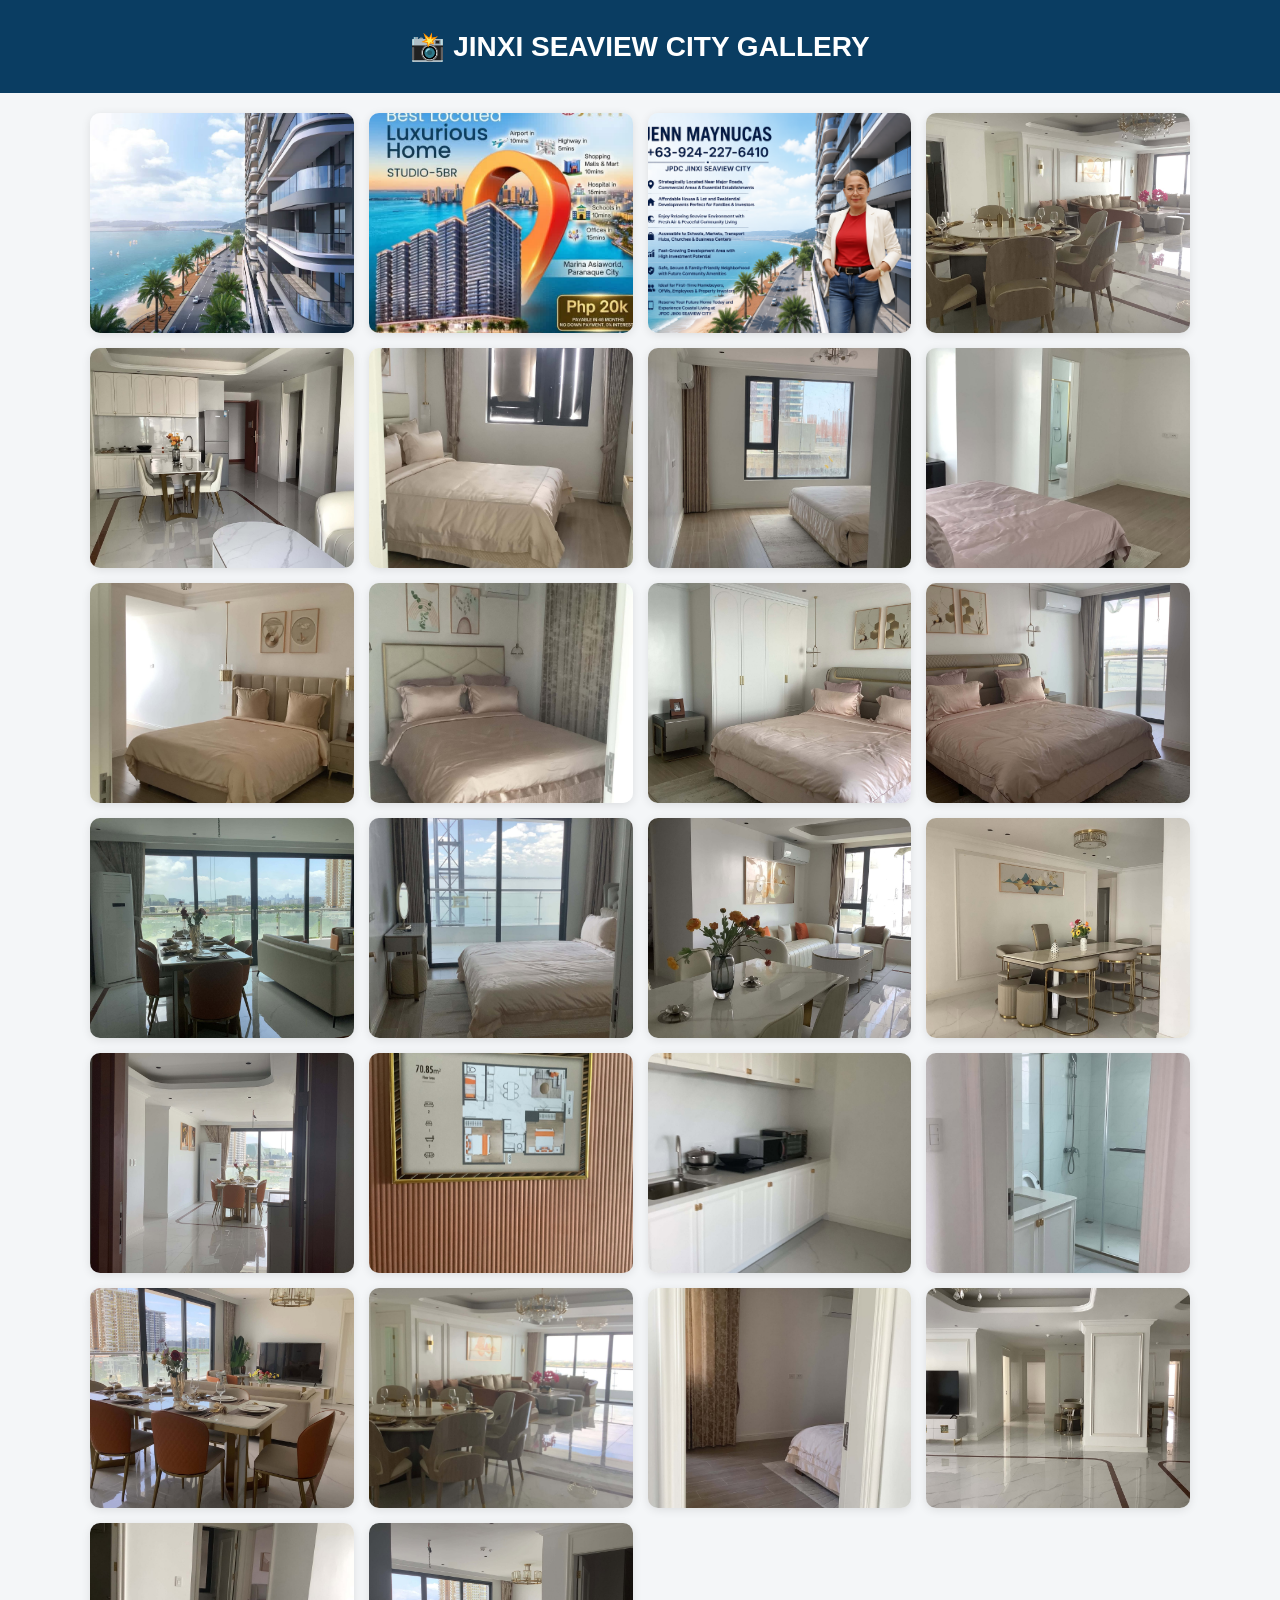
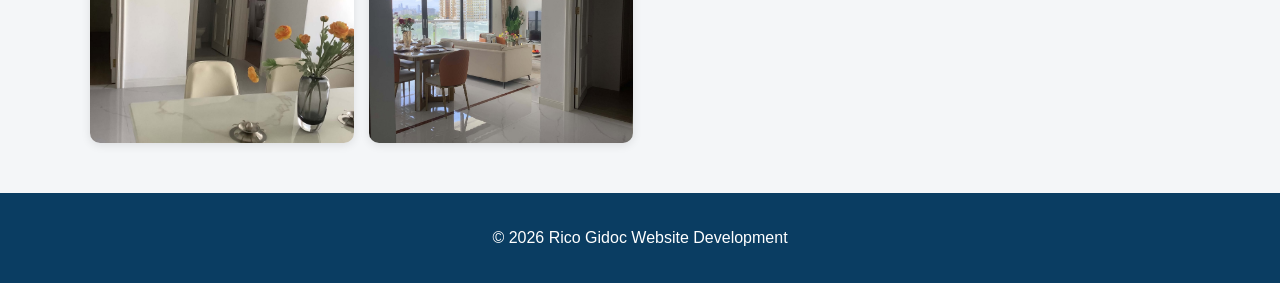
<file: gallery.html>
<!DOCTYPE html>
<html lang="en">

<head>
    <meta charset="UTF-8">
    <meta name="viewport" content="width=device-width, initial-scale=1.0">
    <title>JINXI SEAVIEW CITY</title>

    <style>
        body {
            font-family: Arial, sans-serif;
            margin: 0;
            background: #f4f6f8;
        }

        header {
            background: #0a3d62;
            color: white;
            text-align: center;
            padding: 30px 20px;
        }

        header h1 {
            margin: 0;
            font-size: 28px;
        }

        .container {
            max-width: 1100px;
            margin: auto;
            padding: 20px;
        }

        .gallery {
            display: grid;
            grid-template-columns: repeat(auto-fit, minmax(250px, 1fr));
            gap: 15px;
        }

        .gallery-item {
            overflow: hidden;
            border-radius: 10px;
            box-shadow: 0 2px 10px rgba(0, 0, 0, 0.1);
        }

        .gallery-item img {
            width: 100%;
            height: 220px;
            object-fit: cover;
            transition: transform 0.4s ease;
            display: block;
        }

        .gallery-item img:hover {
            transform: scale(1.08);
        }

        footer {
            text-align: center;
            padding: 20px;
            background: #0a3d62;
            color: white;
            margin-top: 30px;
        }
    </style>

</head>

<body>

    <header>
        <h1>📸 JINXI SEAVIEW CITY GALLERY</h1>
    </header>

    <div class="container">

        <div class="gallery">
            <div class="gallery-item">
                <img src="./pics/2.jpg" alt="Image 1">
            </div>
            <div class="gallery-item">
                <img src="./pics/6.jpg" alt="Image 1">
            </div>
            <div class="gallery-item">
                <img src="./pics/jenn2.png" alt="Image 1">
            </div>

            <div class="gallery-item">
                <img src="./gallery/1.jpg" alt="Image 1">
            </div>

            <div class="gallery-item">
                <img src="./gallery/2.jpg" alt="Image 2">
            </div>

            <div class="gallery-item">
                <img src="./gallery/3.jpg" alt="Image 3">
            </div>

            
            <div class="gallery-item">
                <img src="./gallery/4.jpg" alt="Image 4">
            </div>
            
            <div class="gallery-item">
                <img src="./gallery/5.jpg" alt="Image 5">
            </div>
            
            <div class="gallery-item">
                <img src="./gallery/6.jpg" alt="Image 6">
            </div>
            
            <div class="gallery-item">
                <img src="./gallery/7.jpg" alt="Image 7">
            </div>

            <div class="gallery-item">
                <img src="./gallery/8.jpg" alt="Image 8">
            </div>
            
            <div class="gallery-item">
                <img src="./gallery/9.jpg" alt="Image 9">
            </div>
            
            <div class="gallery-item">
                <img src="./gallery/10.jpg" alt="Image 10">
            </div>
            
            <div class="gallery-item">
                <img src="./gallery/11.jpg" alt="Image 11">
            </div>
            
            <div class="gallery-item">
                <img src="./gallery/12.jpg" alt="Image 12">
            </div>
            
            <div class="gallery-item">
                <img src="./gallery/13.jpg" alt="Image 13">
            </div>
            
            
            <div class="gallery-item">
                <img src="./gallery/14.jpg" alt="Image 14">
            </div>
            
            <div class="gallery-item">
                <img src="./gallery/15.jpg" alt="Image 15">
            </div>
            
            <div class="gallery-item">
                <img src="./gallery/16.jpg" alt="Image 16">
            </div>
            
            <div class="gallery-item">
                <img src="./gallery/17.jpg" alt="Image 17">
            </div>
            
            <div class="gallery-item">
                <img src="./gallery/18.jpg" alt="Image 18">
            </div>
            
            <div class="gallery-item">
                <img src="./gallery/19.jpg" alt="Image 19">
            </div>
            
            <div class="gallery-item">
                <img src="./gallery/20.jpg" alt="Image 20">
            </div>
            <div class="gallery-item">
                <img src="./gallery/21.jpg" alt="Image 21">
            </div>
            <div class="gallery-item">
                <img src="./gallery/22.jpg" alt="Image 22">
            </div>
            <div class="gallery-item">
                <img src="./gallery/23.jpg" alt="Image 23">
            </div>

        </div>

    </div>

    <footer>
        <p>© 2026 Rico Gidoc Website Development</p>
    </footer>

</body>

</html>
</file>
<file: css/style.css>
/* ===== RESET ===== */
* {
    margin: 0;
    padding: 0;
    box-sizing: border-box;
}

/* ===== BODY ===== */
body {
    font-family: Arial, sans-serif;
    background: #f4f6f9;
    color: #333;
}


/* ===== HEADER ===== */
header {
    text-align: center;
    padding: 10px;
    background: #1e3a8a;
    color: #fff;
}

header h1 {
    font-size: 35px;
}

/* ===== NAVBAR ===== */
nav {
    display: flex;
    justify-content: center;
    flex-wrap: wrap;
    gap: 10px;
    padding: 12px;
    background: #1e3a8a;
    position: sticky;
    top: 0;
    z-index: 1000;
    box-shadow: 0 4px 10px rgba(0, 0, 0, 0.1);
}

nav a {
    text-decoration: none;
    color: #fff;
    background: linear-gradient(45deg, #2563eb, #3b82f6);
    padding: 10px 16px;
    border-radius: 25px;
    font-size: 14px;
    font-weight: bold;
    transition: 0.3s;
}

nav a:hover {
    background: linear-gradient(45deg, #facc15, #fbbf24);
    color: #000;
}

/* ===== MARQUEE ===== */
.marquee {
    width: 100%;
    overflow: hidden;
    background: #28a745;
    color: #fff;
    padding: 10px 0;
}

.promo-text {
    color: yellow;
    font-weight: bold;
}

.marquee p {
    display: inline-block;
    white-space: nowrap;
    padding-left: 100%;
    animation: scrollText 38s linear infinite;
    font-size: 18px;
}

@keyframes scrollText {
    0% {
        transform: translateX(0);
    }

    100% {
        transform: translateX(-100%);
    }
}

.marquee p:hover {
    animation-play-state: paused;
}

/* ===== PROPERTY CARD ===== */
.property-container {
    display: flex;
    flex-wrap: wrap;
    gap: 20px;
    margin: 30px auto;
    max-width: 1000px;
    background: #fff;
    padding: 20px;
    border-radius: 12px;
    box-shadow: 0 4px 15px rgba(0, 0, 0, 0.1);
}

.property-image,
.property-details {
    flex: 1 1 300px;
}

.property-image img {
    width: 100%;
    border-radius: 10px;
}

.inquire-btn {
    display: inline-block;
    margin-top: 10px;
    padding: 5px 10px;
    background: #28a745;
    color: #fff;
    border-radius: 8px;
    text-decoration: none;
}

.inquire-btn:hover {
    background: #218838;
}

/* ===== PROMO TEXT ===== */
#prmwbsaving {
    color: yellow;
    font-size: medium;
}

/* ===== GALLERY ===== */
#Gallery {
    max-width: 1100px;
    margin: 40px auto;
    padding: 20px;
    display: grid;
    grid-template-columns: repeat(auto-fit, minmax(220px, 1fr));
    gap: 15px;
    background: #fff;
    border-radius: 12px;
}

/* ===== CONTACT ===== */
.details-container {
    max-width: 800px;
    margin: 40px auto;
    background: #fff;
    padding: 30px;
    border-radius: 12px;
}

input,
textarea {
    width: 100%;
    padding: 10px;
    margin-top: 10px;
    border-radius: 6px;
    border: 1px solid #ccc;
}

button {
    margin-top: 20px;
    width: 100%;
    padding: 12px;
    background: #28a745;
    color: #fff;
    border: none;
    border-radius: 8px;
}

/* ===== FLOAT BUTTON ===== */
.home-float {
    position: fixed;
    top: 100px;
    left: 20px;
    background: #28a745;
    color: #fff;
    padding: 12px;
    border-radius: 50%;
}

/* ===== CAROUSEL ===== */
.carousel-container {
    width: 3in;
    height: 3in;
    margin-top: 3%;
    margin-left: auto;
    margin-bottom: 5%;
    margin-right: auto;
    overflow: hidden;
    border-radius: 10px;
    margin-bottom: 3%;
}

.carousel-track {
    display: flex;
    height: 100%;
    transition: transform 0.6s ease-in-out;
}

.slide {
    min-width: 100%;
    height: 100%;
    object-fit: cover;
}

.toggle-switch {
    display: flex;
    justify-content: center;
    gap: 8px;
    margin-top: 8px;
}

.dot {
    width: 10px;
    height: 10px;
    border-radius: 50%;
    border: none;
    background: #ccc;
    cursor: pointer;
}

.dot.active {
    background: #1e3a8a;
}

/* ===== PROMO PAGE FIX (REMOVED BAD <style> TAG ISSUE) ===== */
.container {
    max-width: 800px;
    margin: auto;
    background: #fff;
    padding: 20px;
}

.home-btn {
    display: inline-block;
    margin-bottom: 15px;
    text-decoration: none;
    background: green;
    color: #fff;
    padding: 8px 12px;
    border-radius: 6px;
}

.main-img {
    width: 60%;
    border-radius: 10px;
}

.gallery {
    display: flex;
    gap: 5px;
    overflow-x: auto;
    margin-top: 10px;
}

.gallery img {
    height: 70px;
    border-radius: 5px;
}

/* ===== HOME SECTION (SCOPED DESIGN SAFE) ===== */
.home-section {
    font-family: 'Poppins', sans-serif;
    padding: 40px 20px;
}

.home-section .section {
    max-width: 900px;
    margin: auto;
    padding: 40px;
    background: #ffffff;
    border-radius: 20px;
    box-shadow: 0 10px 30px rgba(0, 0, 0, 0.08);
    text-align: center;
}

.home-section h1 {
    font-size: 36px;
    font-weight: 700;
    color: #1e3a8a;
    margin-bottom: 15px;
}

.home-section .subtitle {
    font-size: 18px;
    color: #555;
    margin-bottom: 30px;
    line-height: 1.6;
}

.home-section .features {
    text-align: left;
    margin: 30px 0;
}

.home-section .features p {
    font-size: 16px;
    margin: 10px 0;
    padding-left: 10px;
    border-left: 4px solid #10b981;
}

.home-section .closing {
    margin-top: 30px;
    font-size: 17px;
    font-weight: 500;
    color: #1e3a8a;
}

/* ===== FOOTER (FINAL FIX) ===== */

/* ===== FOOTER CLEAN DESIGN ===== */
.footer-dark {
    background: #0f172a;
    color: #fff;
    width: 100%;
}

/* TEXT */
.footer-dark h4,
.footer-dark h5 {
    margin-bottom: 10px;
}

.footer-dark p {
    font-size: 14px;
    line-height: 1.6;
}

/* LINKS */
.footer-dark .nav-link {
    color: #ccc;
    transition: 0.3s;
}

.footer-dark .nav-link:hover {
    color: #facc15;
}

/* SOCIAL BUTTON */
.social-btn {
    display: inline-block;
    margin-top: 10px;
    padding: 8px 12px;
    background: #1877f2;
    color: #fff;
    border-radius: 6px;
    text-decoration: none;
    font-size: 14px;
}

.social-btn:hover {
    background: #145dbf;
}

/* COPYRIGHT LINE */
.footer-dark .border-top {
    border-color: rgba(255, 255, 255, 0.2) !important;
}

/* MOBILE FIX */
@media (max-width: 768px) {
    .footer-dark {
        text-align: center;
    }
    
}
/* ===== FOOTER (FIXED) ===== */

/* ======DEVELOPER CSS======= */
.dev-btn {
    display: inline-block;
    padding: 12px 20px;
    font-size: 16px;
    font-weight: bold;
    color: #fff;
    text-decoration: none;
    border-radius: 8px;

    /* Gradient color */
    background: linear-gradient(135deg, #1e3a8a, #10b981);

    /* Shadow effect */
    box-shadow: 0 4px 12px rgba(0, 0, 0, 0.2);

    transition: all 0.3s ease;
}

/* Hover effect */
.dev-btn:hover {
    transform: translateY(-3px);
    background: linear-gradient(135deg, #0f172a, #059669);
    box-shadow: 0 6px 18px rgba(0, 0, 0, 0.3);
}

/* Active click effect */
.dev-btn:active {
    transform: scale(0.98);
}

.profile-img {
    width: 180px;
    border-radius: 12px;
    display: block;
    margin: auto;
    box-shadow: 0 4px 10px rgba(0, 0, 0, 0.2);
}

.gallery {
    display: grid;
    grid-template-columns: repeat(auto-fit, minmax(120px, 1fr));
    gap: 10px;
    margin-top: 10px;
}

.gallery img {
    width: 100%;
    border-radius: 10px;
    transition: 0.3s;
}

.gallery img:hover {
    transform: scale(1.05);
}
/* ========DEVELOPER CSS======= */

/* ===== HERO SECTION ===== */
.home-section {
    display: flex;
    justify-content: center;
    align-items: center;
    padding: 40px 20px;
}

/* CARD STYLE */
/* .hero-card {
    background: #ffffff;
    max-width: 700px;
    width: 100%;
    padding: 30px;
    border-radius: 20px;
    text-align: center;
    box-shadow: 0 10px 30px rgba(0, 0, 0, 0.1);
} */

/* TITLE */
/* .hero-card h1 {
    font-size: 25px;
    margin-bottom: 8px;
    color: #1e3a8a;
} */

/* BUTTON */
.cta-btn {
    display: inline-block;
    padding: 5px 10px;
    background: #1e3a8a;
    color: #fff;
    text-decoration: none;
    border-radius: 10px;
    font-weight: bold;
    transition: 0.3s;
}

.cta-btn:hover {
    background: #2563eb;
}

/* 📱 MOBILE */
@media (max-width: 768px) {
    .hero-card {
        padding: 5px;
    }

    .hero-card h1 {
        font-size: 10px;
    }

  /* =========  fix============ */

  /* ===== HEADER ===== */
  header {
      text-align: center;
      background: #1e3a8a;
      color: #fff;
  }

  header h1 {
      font-size: 30px;
  }

  /* ===== NAVBAR ===== */
  nav {
      display: flex;
      justify-content: center;
      flex-wrap: wrap;
      gap: 5px;
      padding: 6px;
      background: #1e3a8a;
      position: sticky;
      top: 0;
      z-index: 1000;
      box-shadow: 0 4px 10px rgba(0, 0, 0, 0.1);
  }

  nav a {
      text-decoration: none;
      color: #fff;
      background: linear-gradient(45deg, #2563eb, #3b82f6);
      padding: 5px 8px;
      border-radius: 25px;
      font-size: 12px;
      font-weight: bold;
      transition: 0.3s;
  }


}
</file>
